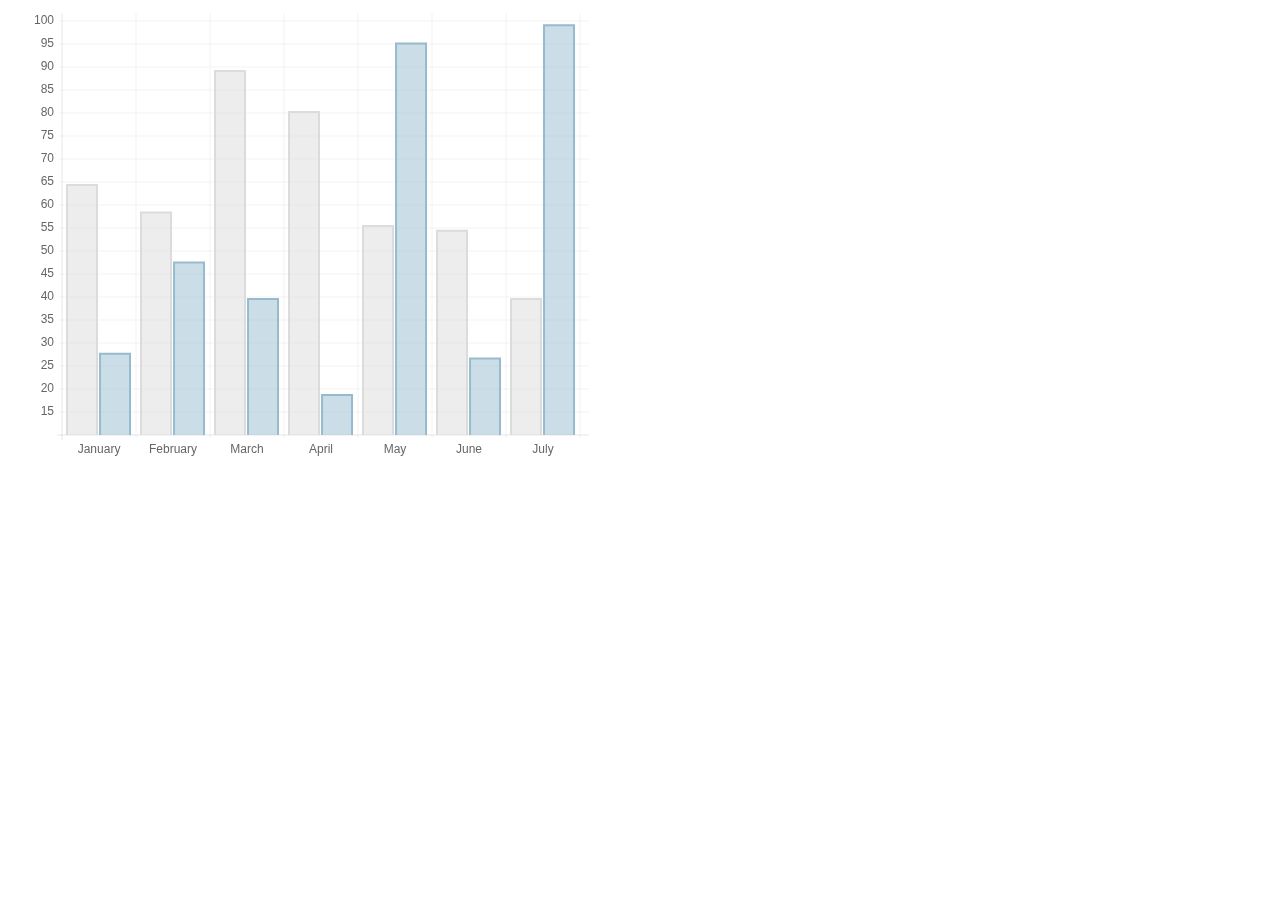
<file: bower_components/chartjs/samples/bar.html>
<!doctype html>
<html>
	<head>
		<title>Bar Chart</title>
		<script src="../Chart.js"></script>
		<meta name = "viewport" content = "initial-scale = 1, user-scalable = no">
		<style>
			canvas{
			}
		</style>
	</head>
	<body>
		<canvas id="canvas" height="450" width="600"></canvas>


	<script>

		var barChartData = {
			labels : ["January","February","March","April","May","June","July"],
			datasets : [
				{
					fillColor : "rgba(220,220,220,0.5)",
					strokeColor : "rgba(220,220,220,1)",
					data : [65,59,90,81,56,55,40]
				},
				{
					fillColor : "rgba(151,187,205,0.5)",
					strokeColor : "rgba(151,187,205,1)",
					data : [28,48,40,19,96,27,100]
				}
			]
			
		}

	var myLine = new Chart(document.getElementById("canvas").getContext("2d")).Bar(barChartData);
	
	</script>
	</body>
</html>
</file>
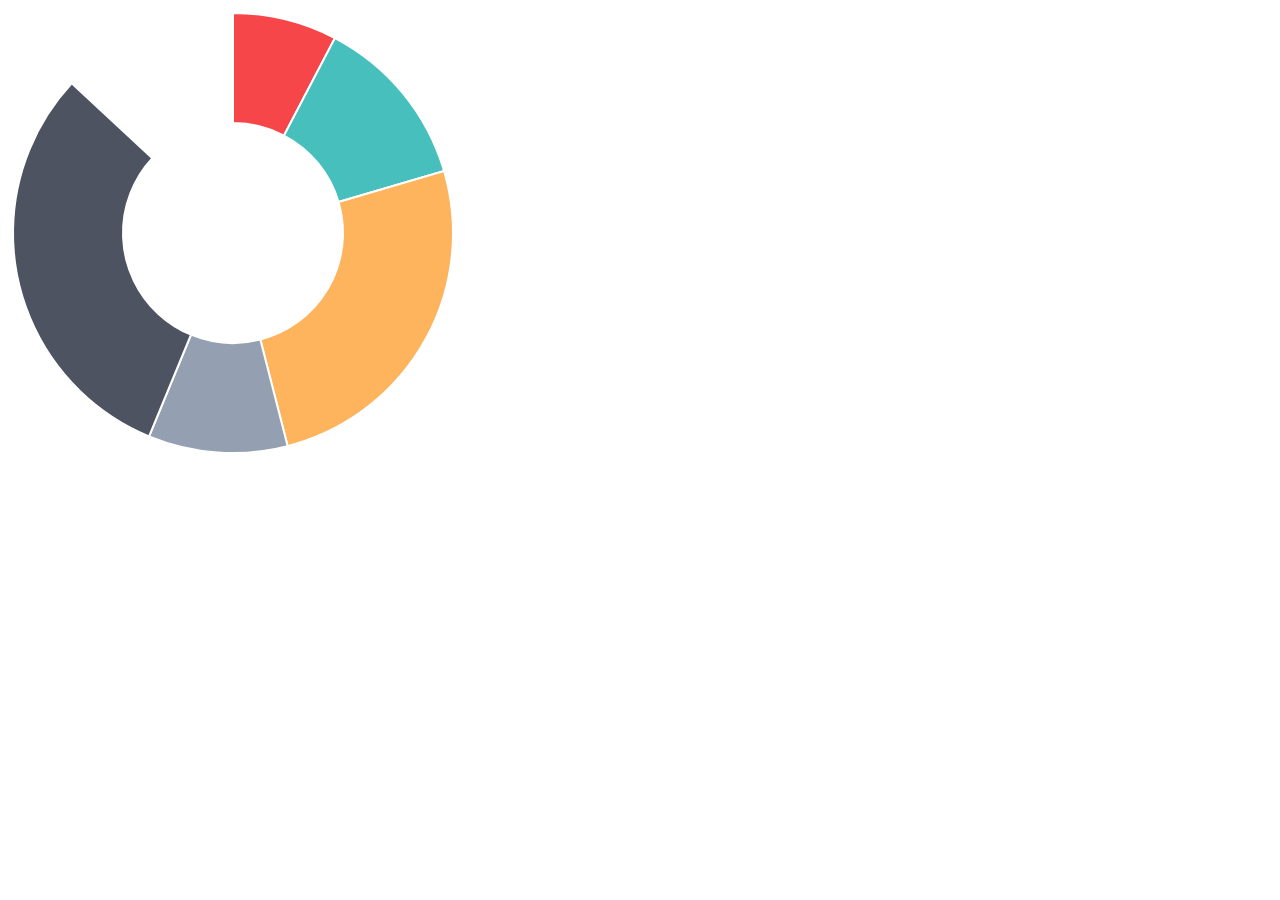
<file: bower_components/chartjs/samples/doughnut.html>
<!doctype html>
<html>
	<head>
		<title>Doughnut Chart</title>
		<script src="../Chart.js"></script>
		<meta name = "viewport" content = "initial-scale = 1, user-scalable = no">
		<style>
			canvas{
			}
		</style>
	</head>
	<body>
		<canvas id="canvas" height="450" width="450"></canvas>


	<script>

		var doughnutData = [
				{
					value: 30,
					color:"#F7464A"
				},
				{
					value : 50,
					color : "#46BFBD"
				},
				{
					value : 100,
					color : "#FDB45C"
				},
				{
					value : 40,
					color : "#949FB1"
				},
				{
					value : 120,
					color : "#4D5360"
				}
			
			];

	var myDoughnut = new Chart(document.getElementById("canvas").getContext("2d")).Doughnut(doughnutData);
	
	</script>
	</body>
</html>
</file>
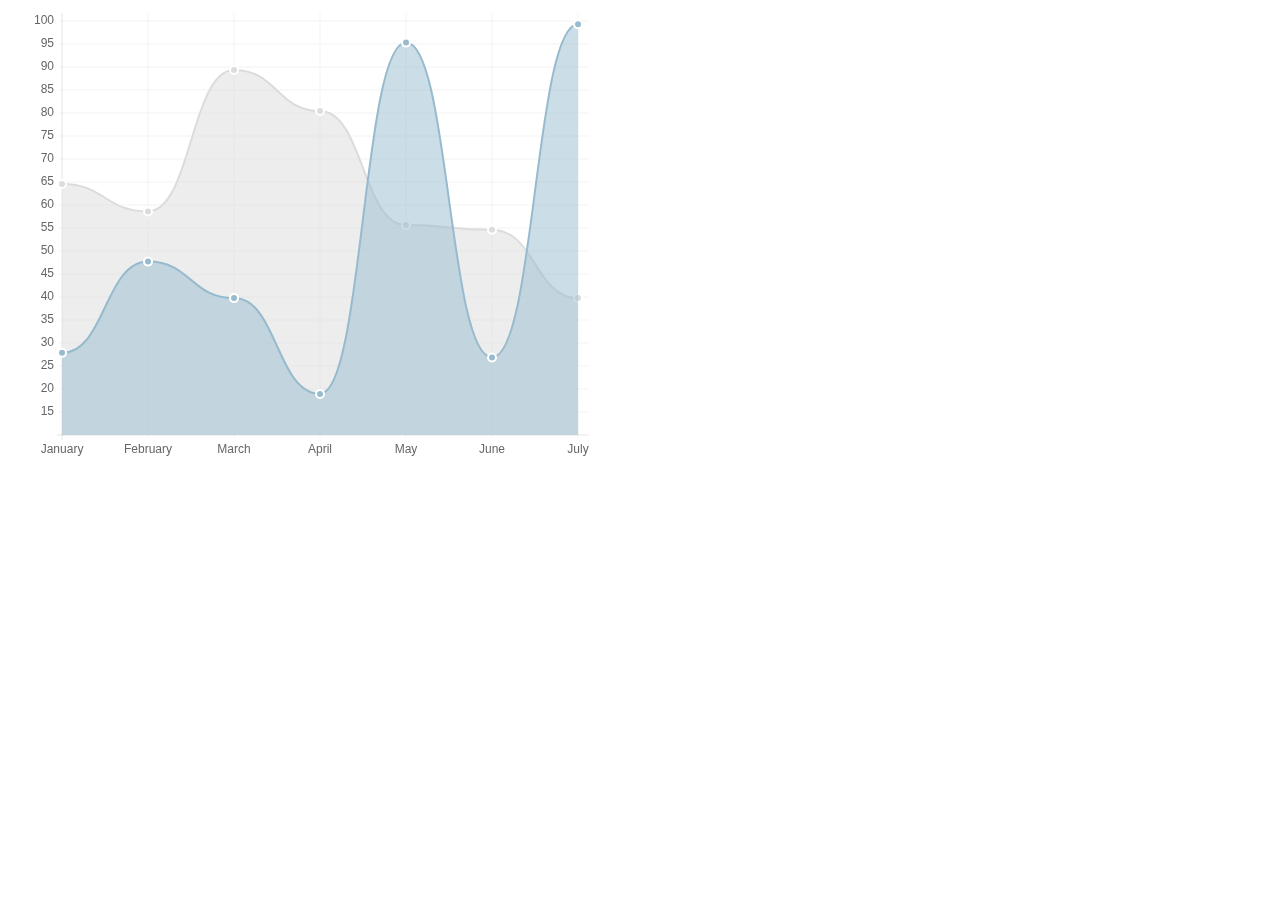
<file: bower_components/chartjs/samples/line.html>
<!doctype html>
<html>
	<head>
		<title>Line Chart</title>
		<script src="../Chart.js"></script>
		<meta name = "viewport" content = "initial-scale = 1, user-scalable = no">
		<style>
			canvas{
			}
		</style>
	</head>
	<body>
		<canvas id="canvas" height="450" width="600"></canvas>


	<script>

		var lineChartData = {
			labels : ["January","February","March","April","May","June","July"],
			datasets : [
				{
					fillColor : "rgba(220,220,220,0.5)",
					strokeColor : "rgba(220,220,220,1)",
					pointColor : "rgba(220,220,220,1)",
					pointStrokeColor : "#fff",
					data : [65,59,90,81,56,55,40]
				},
				{
					fillColor : "rgba(151,187,205,0.5)",
					strokeColor : "rgba(151,187,205,1)",
					pointColor : "rgba(151,187,205,1)",
					pointStrokeColor : "#fff",
					data : [28,48,40,19,96,27,100]
				}
			]
			
		}

	var myLine = new Chart(document.getElementById("canvas").getContext("2d")).Line(lineChartData);
	
	</script>
	</body>
</html>
</file>
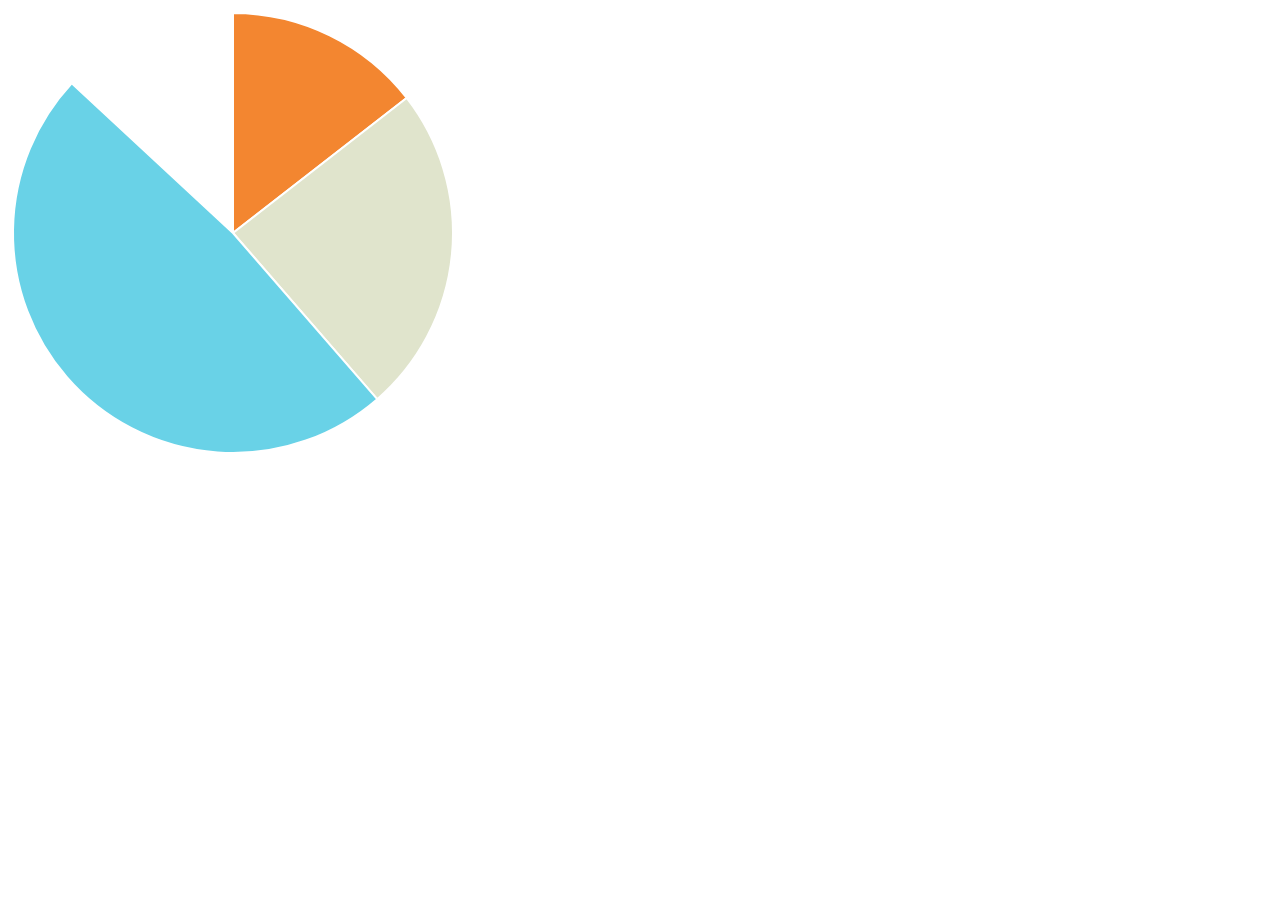
<file: bower_components/chartjs/samples/pie.html>
<!doctype html>
<html>
	<head>
		<title>Radar Chart</title>
		<script src="../Chart.js"></script>
		<meta name = "viewport" content = "initial-scale = 1, user-scalable = no">
		<style>
			canvas{
			}
		</style>
	</head>
	<body>
		<canvas id="canvas" height="450" width="450"></canvas>


	<script>

		var pieData = [
				{
					value: 30,
					color:"#F38630"
				},
				{
					value : 50,
					color : "#E0E4CC"
				},
				{
					value : 100,
					color : "#69D2E7"
				}
			
			];

	var myPie = new Chart(document.getElementById("canvas").getContext("2d")).Pie(pieData);
	
	</script>
	</body>
</html>
</file>
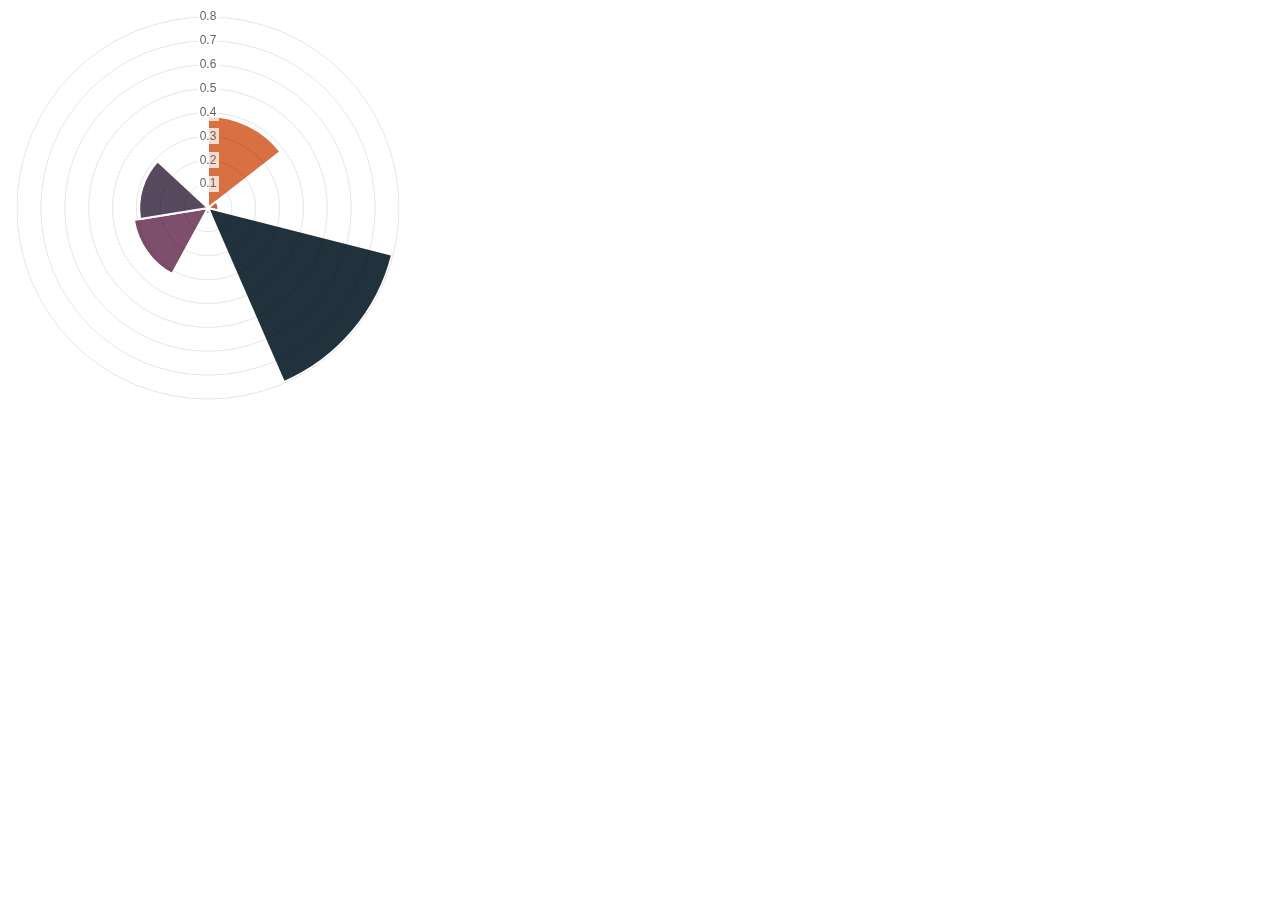
<file: bower_components/chartjs/samples/polarArea.html>
<!doctype html>
<html>
	<head>
		<title>Polar Area Chart</title>
		<script src="../Chart.js"></script>
		<meta name = "viewport" content = "initial-scale = 1, user-scalable = no">
		<style>
		</style>
	</head>
	<body>
		<canvas id="canvas" height="400" width="400"></canvas>


	<script>
	var chartData = [
			{
				value : Math.random(),
				color: "#D97041"
			},
			{
				value : Math.random(),
				color: "#C7604C"
			},
			{
				value : Math.random(),
				color: "#21323D"
			},
			{
				value : Math.random(),
				color: "#9D9B7F"
			},
			{
				value : Math.random(),
				color: "#7D4F6D"
			},
			{
				value : Math.random(),
				color: "#584A5E"
			}
		];
	var myPolarArea = new Chart(document.getElementById("canvas").getContext("2d")).PolarArea(chartData);
	</script>
	</body>
</html>
</file>
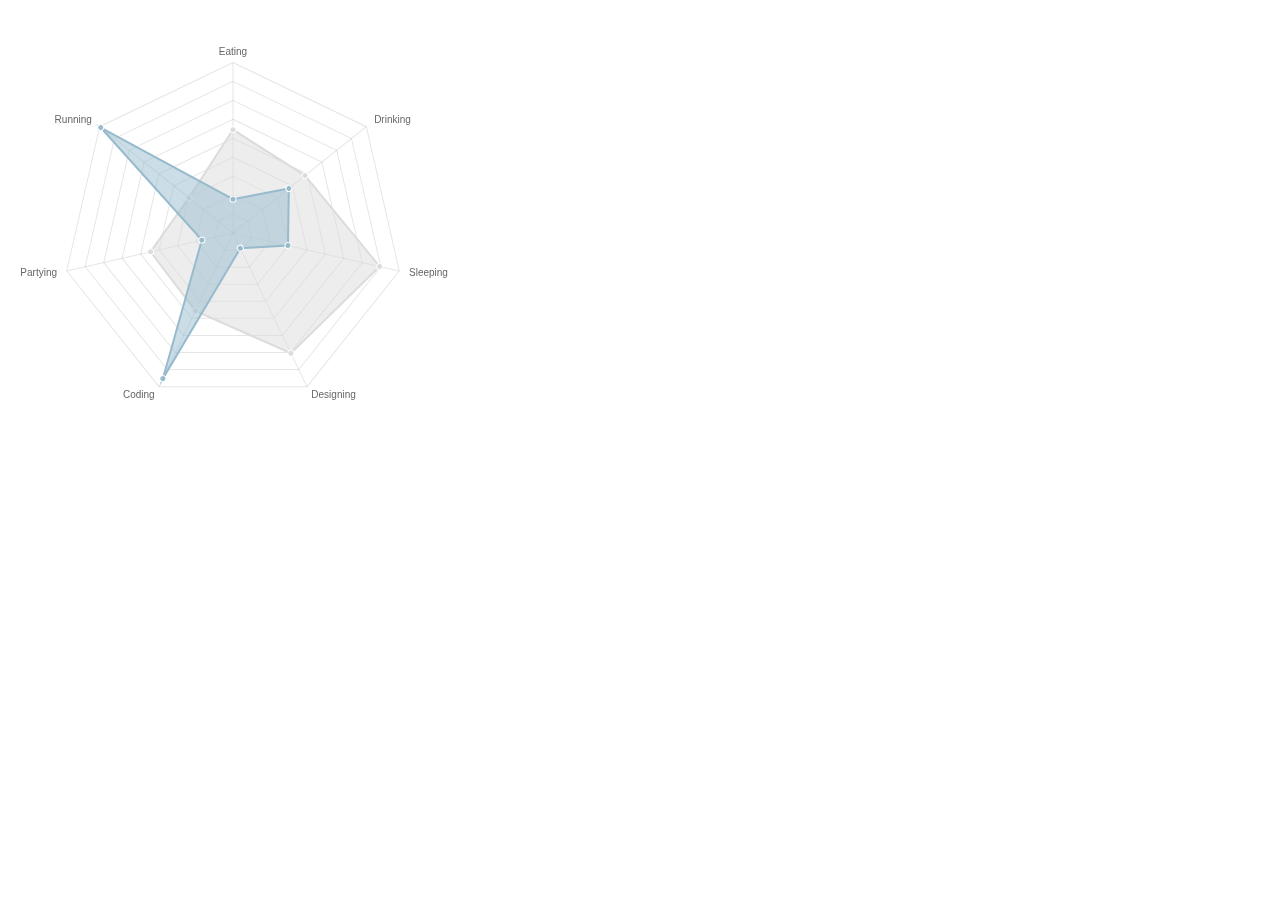
<file: bower_components/chartjs/samples/radar.html>
<!doctype html>
<html>
	<head>
		<title>Radar Chart</title>
		<script src="../Chart.js"></script>
		<meta name = "viewport" content = "initial-scale = 1, user-scalable = no">
		<style>
			canvas{
			}
		</style>
	</head>
	<body>
		<canvas id="canvas" height="450" width="450"></canvas>


	<script>

		var radarChartData = {
			labels : ["Eating","Drinking","Sleeping","Designing","Coding","Partying","Running"],
			datasets : [
				{
					fillColor : "rgba(220,220,220,0.5)",
					strokeColor : "rgba(220,220,220,1)",
					pointColor : "rgba(220,220,220,1)",
					pointStrokeColor : "#fff",
					data : [65,59,90,81,56,55,40]
				},
				{
					fillColor : "rgba(151,187,205,0.5)",
					strokeColor : "rgba(151,187,205,1)",
					pointColor : "rgba(151,187,205,1)",
					pointStrokeColor : "#fff",
					data : [28,48,40,19,96,27,100]
				}
			]
			
		}

	var myRadar = new Chart(document.getElementById("canvas").getContext("2d")).Radar(radarChartData,{scaleShowLabels : false, pointLabelFontSize : 10});
	
	</script>
	</body>
</html>
</file>
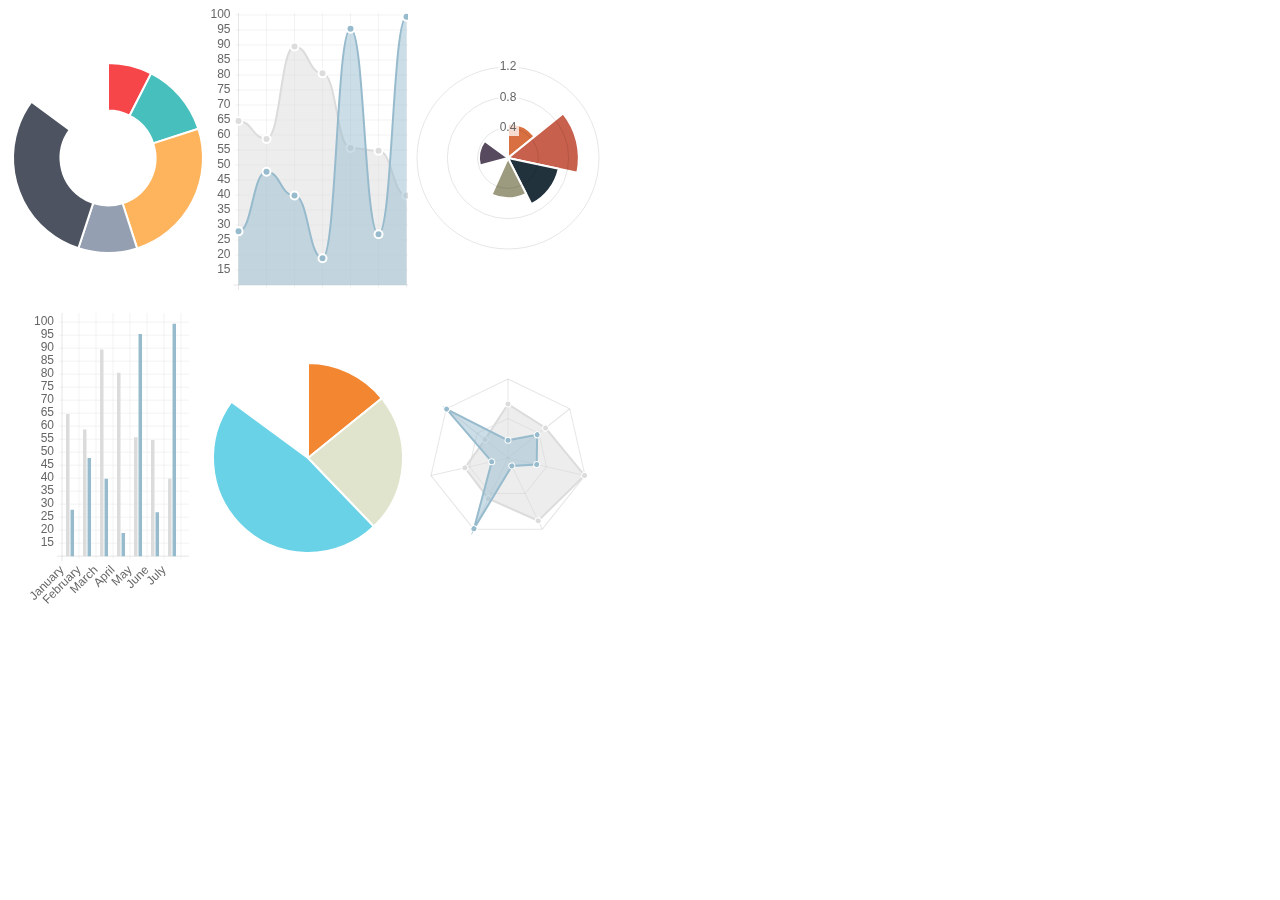
<file: bower_components/chartjs/samples/sixup.html>
<!doctype html>
<html>
	<head>
		<title>Doughnut Chart</title>
		<script src="../Chart.js"></script>
		<meta name = "viewport" content = "initial-scale = 1, user-scalable = no">
		<style>
			canvas{
				float: left;
			}
		</style>
	</head>
	<body>
		<div style="width:600px;height:600px;">
			<canvas id="doughnut" height="300" width="200"></canvas>
			<canvas id="line" height="300" width="200"></canvas>
			<canvas id="polarArea" height="300" width="200"></canvas>
			<canvas id="bar" height="300" width="200"></canvas>
			<canvas id="pie" height="300" width="200"></canvas>
			<canvas id="radar" height="300" width="200"></canvas>
		</div>


	<script>

		var doughnutData = [
				{
					value: 30,
					color:"#F7464A"
				},
				{
					value : 50,
					color : "#46BFBD"
				},
				{
					value : 100,
					color : "#FDB45C"
				},
				{
					value : 40,
					color : "#949FB1"
				},
				{
					value : 120,
					color : "#4D5360"
				}
			
			];
		var lineChartData = {
			labels : ["","","","","","",""],
			datasets : [
				{
					fillColor : "rgba(220,220,220,0.5)",
					strokeColor : "rgba(220,220,220,1)",
					pointColor : "rgba(220,220,220,1)",
					pointStrokeColor : "#fff",
					data : [65,59,90,81,56,55,40]
				},
				{
					fillColor : "rgba(151,187,205,0.5)",
					strokeColor : "rgba(151,187,205,1)",
					pointColor : "rgba(151,187,205,1)",
					pointStrokeColor : "#fff",
					data : [28,48,40,19,96,27,100]
				}
			]
			
		};
		var pieData = [
				{
					value: 30,
					color:"#F38630"
				},
				{
					value : 50,
					color : "#E0E4CC"
				},
				{
					value : 100,
					color : "#69D2E7"
				}
			
			];
		var barChartData = {
			labels : ["January","February","March","April","May","June","July"],
			datasets : [
				{
					fillColor : "rgba(220,220,220,0.5)",
					strokeColor : "rgba(220,220,220,1)",
					data : [65,59,90,81,56,55,40]
				},
				{
					fillColor : "rgba(151,187,205,0.5)",
					strokeColor : "rgba(151,187,205,1)",
					data : [28,48,40,19,96,27,100]
				}
			]
			
		};
	var chartData = [
			{
				value : Math.random(),
				color: "#D97041"
			},
			{
				value : Math.random(),
				color: "#C7604C"
			},
			{
				value : Math.random(),
				color: "#21323D"
			},
			{
				value : Math.random(),
				color: "#9D9B7F"
			},
			{
				value : Math.random(),
				color: "#7D4F6D"
			},
			{
				value : Math.random(),
				color: "#584A5E"
			}
		];
		var radarChartData = {
			labels : ["","","","","","",""],
			datasets : [
				{
					fillColor : "rgba(220,220,220,0.5)",
					strokeColor : "rgba(220,220,220,1)",
					pointColor : "rgba(220,220,220,1)",
					pointStrokeColor : "#fff",
					data : [65,59,90,81,56,55,40]
				},
				{
					fillColor : "rgba(151,187,205,0.5)",
					strokeColor : "rgba(151,187,205,1)",
					pointColor : "rgba(151,187,205,1)",
					pointStrokeColor : "#fff",
					data : [28,48,40,19,96,27,100]
				}
			]
			
		};
	new Chart(document.getElementById("doughnut").getContext("2d")).Doughnut(doughnutData);
	new Chart(document.getElementById("line").getContext("2d")).Line(lineChartData);
	new Chart(document.getElementById("radar").getContext("2d")).Radar(radarChartData);
	new Chart(document.getElementById("polarArea").getContext("2d")).PolarArea(chartData);
	new Chart(document.getElementById("bar").getContext("2d")).Bar(barChartData);
	new Chart(document.getElementById("pie").getContext("2d")).Pie(pieData);
	
	</script>
	</body>
</html>
</file>
